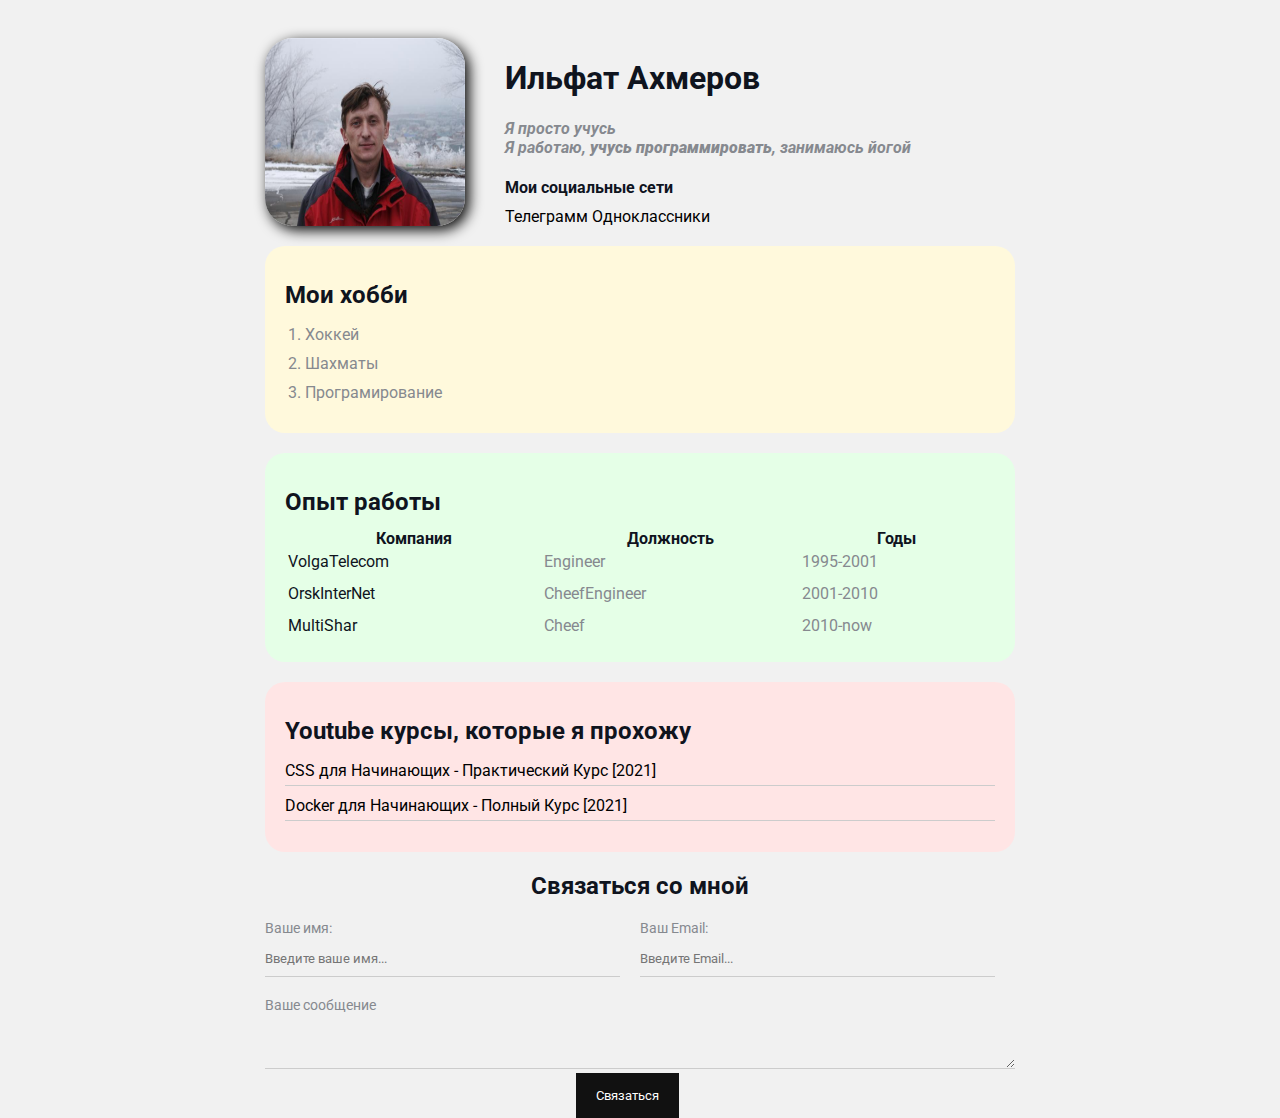
<file: index.html>
<!DOCTYPE html>

<html >
<head>
    <meta charset="utf-8" />
    <title>ilfProject</title>
    <link href="style.css"
          rel="stylesheet"/>
    
</head>
<body >
    <div class="container">
        <div class="info">
            <img src="MyFoto2.jpg" class="avatar" />
            <div class="info-text">
                <h1>Ильфат Ахмеров</h1>
                <p><i>Я просто учусь</i></p>
                <p>
                    Я работаю,
                    <strong>учусь программировать</strong>,
                    занимаюсь йогой
                </p>

                <h4>Мои социальные сети</h4>

                <a href="https://t.me" target="_blank">
                    Телеграмм
                </a>

                <a href="https://ok.ru" target="_blank">
                    Одноклассники
                </a>
         </div>
    </div>

        <div class="card bg-yellow">
            <h2>Мои хобби</h2>
            <ol class="list">
                <li>Хоккей</li>
                <li>Шахматы</li>
                <li>Програмирование</li>
            </ol>
        </div>
        <div class="card bg-green">
            <h2>Опыт работы</h2>
            <table class="table"> 
                <thead>
                    <tr>
                        <th>Компания</th>
                        <th>Должность</th>
                        <th>Годы</th>
                    </tr>
                </thead>
                <tbody>
                    <tr>
                        <td>VolgaTelecom</td>
                        <td>Engineer</td>
                        <td>1995-2001</td>
                    </tr>
                    <tr>
                        <td>OrskInterNet</td>
                        <td>CheefEngineer</td>
                        <td>2001-2010</td>
                    </tr>
                    <tr>
                        <td>MultiShar</td>
                        <td>Cheef</td>
                        <td>2010-now</td>
                    </tr>
                </tbody>
                <tfoot>
            </table>
        </div>
        <div class="card bg-red">
            <h2>Youtube курсы, которые я прохожу</h2>
            <ul class="link-list">
                <li>
                    <a target="_blank"
                       href="https://www.youtube.com/watch?v=DOEtVdkKwcU&t=1809s">
                        CSS для Начинающих - Практический Курс [2021]
                    </a>
                </li>
                <li>
                    <a target="_blank"
                       href="https://www.youtube.com/watch?v=n9uCgUzfeRQ">
                        Docker для Начинающих - Полный Курс [2021]
                    </a>
                </li>

            </ul>
        </div>
            
            <div class="contact">
            <h2>Связаться со мной</h2>
            <form action="/">
                <div class="row">
                    <div class="form-group">
                        <label for="name">Ваше имя:</label>
                        <input tipe="text" id="name"
                               placeholder="Введите ваше имя..." />
                    </div>
                    <div class="form-group">
                        <label for="email">Ваш Email:</label>
                        <input tipe="email" id="email"
                               placeholder="Введите Email..." />
                    </div>
                </div>
                <div class="form-group">
                    <label for="text">Ваше сообщение</label>
                    <textarea id="text" rows="2" cols="25"> </textarea>
                </div>
                <div class="position">
                    <input class="btn" type="submit" value="Связаться" />
                </div>    
            </form>
           </div>
    </div>
    
</body>
</html>
</file>
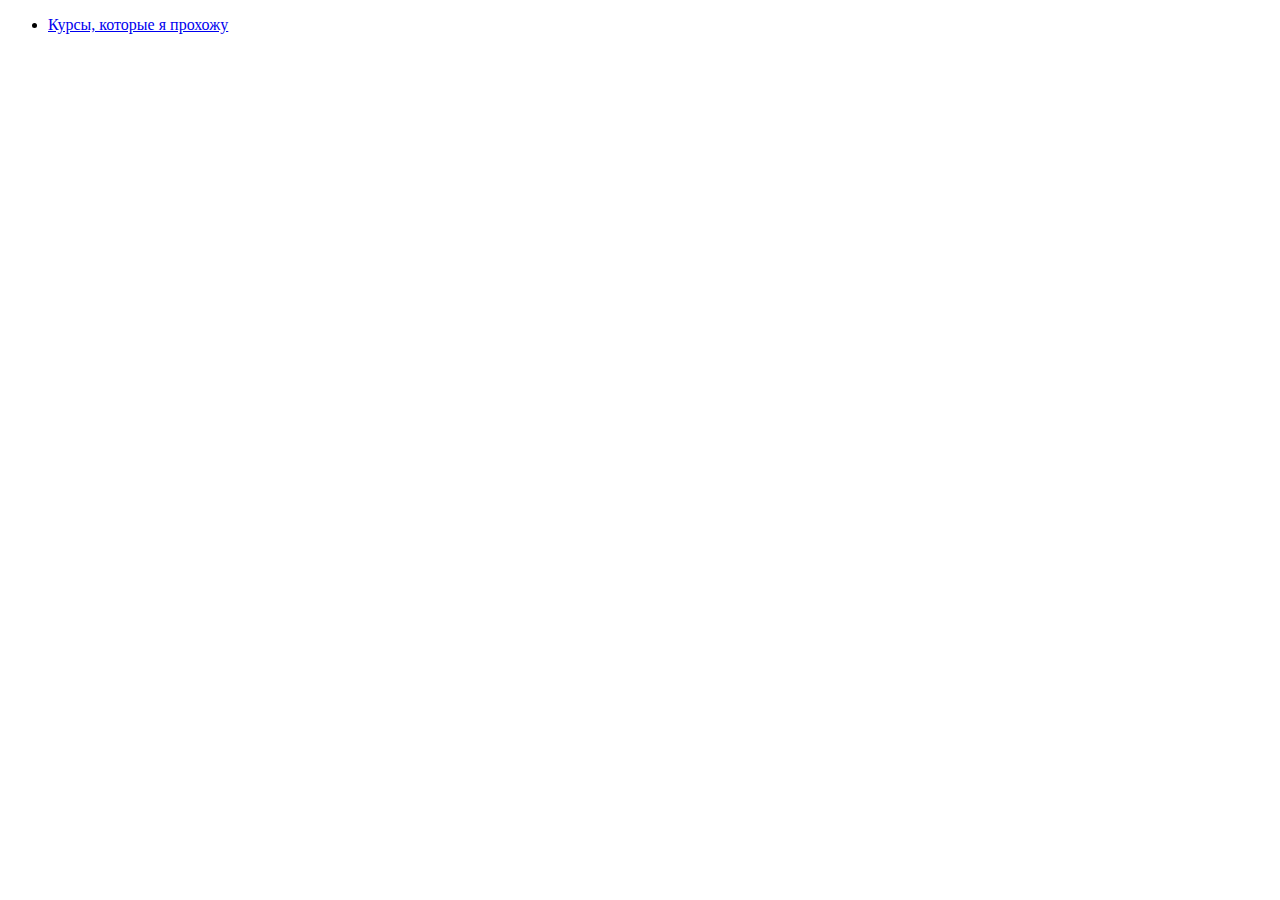
<file: youtube.html>
<!DOCTYPE html>

<html lang="en">
<head>
    <meta charset="utf-8" />
    <title>ilfProjectCourses</title>
</head>
<body>
    <ul>
        <li>
            <a target="_blank"
               href="https://www.youtube.com/watch?v=DOEtVdkKwcU&t=1809s">
               Курсы, которые я прохожу
            </a>
        </li>

    </ul>
</body>
</html>
</file>
<file: style.css>
@import url('https://fonts.googleapis.com/css2?family=Roboto:ital@1&display=swap');
/* {
	padding:0;
	margin:0;
}*/
body {
	background-color: #f1f1f1;
	color: #0f141e;
	font-size: 16px;
	font-weight: normal;
	font-family: 'Roboto', sans-serif;
	/*  font: normal 16px 'Roboto' */
}
a{
	color:black;
	text-decoration:none;
}
a:hover{
	text-decoration: line-through;
}
a:active{
	color:blue;
}
a:visited{
	color:grey;
}
.avatar{
	width: 200px;
	border-radius: 28px;
	box-shadow: 4px 4px 14px rgba(0,0,0,025);
}
.info {
	display: flex;
	margin-bottom: 20px;
}	 
@media   (max-width: 700px) {
	.info {
		display: block;
		text-align: center;
	}


}
.info-text {
	margin-left: 40px;
}
.info-text h4{
	margin-bottom: 10px;
}
.info p {
	color: #86898f;
	margin: 0;
	font-style: italic;
	font-weight: bold;
	text-decoration: none;
	/*text-transform:uppercase;*/
	/*letter_spacing: 5px;*/
	/*word-spacing: 42px;*/
}
 /* Box Model */
.container{
	max-width:750px;
	margin:auto;
	padding-top: 30px;
	
}

/*.social {
	background: #00fff0;
	padding: 15px 20px 25px 30px;
	margin: 20px;

	border: 5px solid red;
	border-bottom-style:dotted;
	border-top-width:15px;
	border-right-color: blue;
}*/
/*.box-model > div{
	float:left;
	background:#000;
	height:200px;
	border: 4px solid red;
	width:25%;
	box-sizing: border-box;
}*/
.bg-yellow {
	background: #fff9dc;
}
.bg-green {
	background: #e5ffe7;
}
.bg-red {
	background: #ffe5e5;
}
.card{
	padding: 15px 20px;
	margin-bottom: 20px;
	border-radius: 20px;
}
.card h2 {
    margin-bottom:10px;
}
.list {
	padding:0 20px;
}
.list li {
		color: #86898f;
		margin-bottom: 10px;
		/*border-bottom:1px solid green ;*/
}
.table {
	width: 100%;
}
.table td {
	padding-bottom: 10px;
}
.table td:nth-child(2),
.table td:nth-child(3) {
	color: #86898f;
	}
.link-list {
	list-style: none;
	padding: 0;
}
.link-list li {
	margin-bottom: 10px;
	padding-bottom: 5px;
	border-bottom: 1px solid #ccc;
}
.contact h2 {
	text-align: center;
}
.form-group label {
	display: block;
	font-size: 14px;
	color: #86898f; 
}
.form-group input,
.form-group textarea {
	width: 100%;
	box-sizing: border-box;
	border: none;
	background: transparent;
	border-bottom: 1px solid #ccc;
	color: #000;
	padding: 15px 0 10px;
	outline: none;
	font-family: inherit;
}
.row {
	display:flex;
	margin-bottom: 20px;
}
.row > .form-group {
	width: 50%;
	margin-right: 20px;
}
.row > .form-group:last-child {
		margin-bottom: 0;
}

	.btn {
	background: #111;
	padding: 15px 20px;
	color: #fff;
	border: none;
	font-family: inherit;
	cursor: pointer;
	position:absolute;
	left:45%;
}	
.btn:hover {
	opacity:0.8;
}
/*Position


.position {
	 border: 4px solid black;
	 margin-top:40px;
	 padding: 20px;
}
.box {
	width: 50px;
	height: 50px;
	background: lightcoral;
	position:absolute;
}*/
</file>
